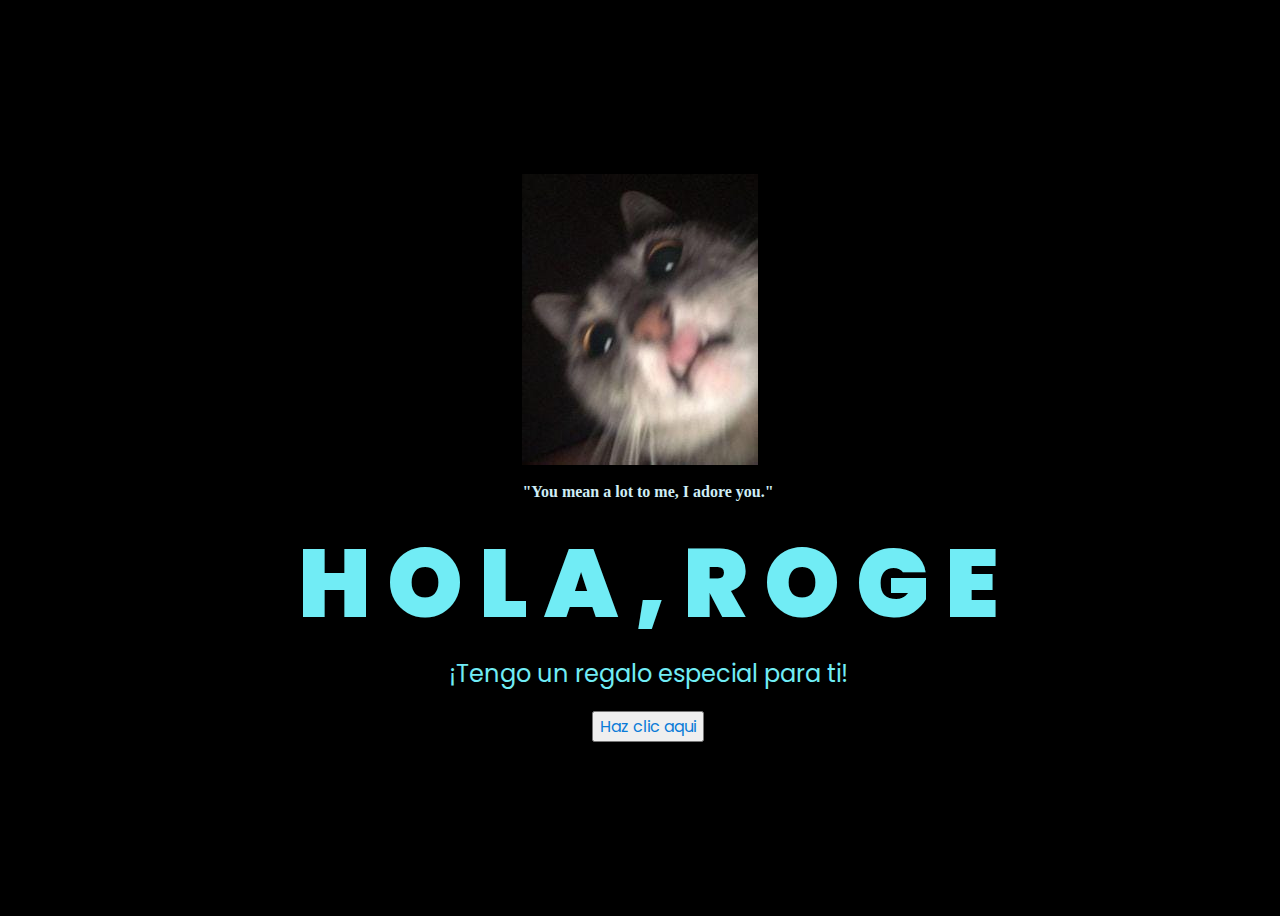
<file: index.html>
<!DOCTYPE html>
<html lang="es">
<head>
    <meta name="author" content="Catherin Zamorategui">
    <meta name="description" content="Portafolio de desarrollo web de Catherin Zamorategui">
    <meta name="keywords" content="HTML, CSS, JavaScript, React">
    <meta name="viewport" content="width=device-width, initial-scale=1">

    <link rel="icon" type="image/x-icon" href="imagenes/icono.png">
    <link href="style.css" rel="stylesheet">
    <link rel="stylesheet" href="imagen/WhatsApp Image 2023-12-17 at 10.48.25 PM.jpeg">

    
    <title>Flowers</title>
</head>
<body>
    <section class="hero align-items-stretch">
        <div class="hero-principal d-flex flex-column justify-content-center align-items-center">
            <img class="hero-imagen" src="imagen/WhatsApp Image 2023-12-17 at 10.48.25 PM.jpeg" alt="gatito">
            <h1>"You mean a lot to me, I adore you."</h1>
    

    </section>
    <div class="greetings">
    <!-- silahkan menambah kata sesuai keinginan dengan <span>text...</span -->
        <span>H</span>
        <span>O</span>
        <span>L</span>
        <span>A</span>
        <span>,</span>
        <span></span>
        <span>R</span>
        <span>O</span>
        <span>G</span>
        <span>E</span>
    </div>
    <div class="description">
        <span>¡Tengo un regalo especial para ti! </span>
    </div>
    <div class="button">
        <button>
            <a href="flor.html">Haz clic aqui</a>
        </button>
        
    </div>
</body>
</html>
</file>
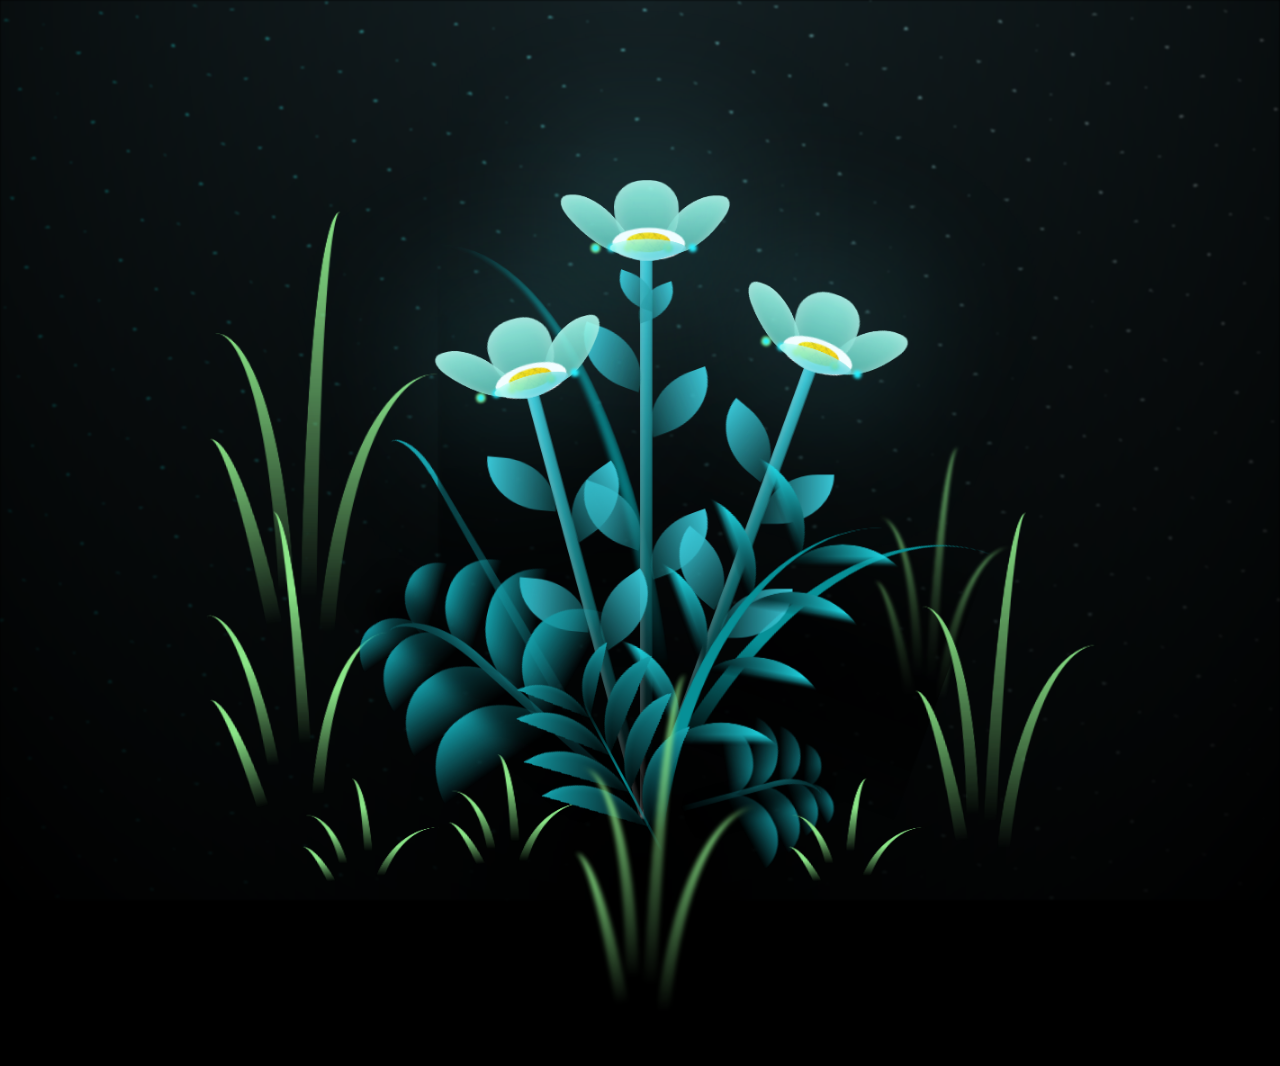
<file: flor.html>
<!DOCTYPE html>
<html lang="es">
<head>
    <meta charset="UTF-8">
    <meta name="viewport" content="width=device-width, initial-scale=1.0">
    <link rel="stylesheet" href="main.css"/>
    <title>flor</title>
</head>
<body class="not-loaded">
    <div class="night"></div>
    <div class="flowers">
      <div class="flower flower--1">
        <div class="flower__leafs flower__leafs--1">
          <div class="flower__leaf flower__leaf--1"></div>
          <div class="flower__leaf flower__leaf--2"></div>
          <div class="flower__leaf flower__leaf--3"></div>
          <div class="flower__leaf flower__leaf--4"></div>
          <div class="flower__white-circle"></div>
  
          <div class="flower__light flower__light--1"></div>
          <div class="flower__light flower__light--2"></div>
          <div class="flower__light flower__light--3"></div>
          <div class="flower__light flower__light--4"></div>
          <div class="flower__light flower__light--5"></div>
          <div class="flower__light flower__light--6"></div>
          <div class="flower__light flower__light--7"></div>
          <div class="flower__light flower__light--8"></div>
  
        </div>
        <div class="flower__line">
          <div class="flower__line__leaf flower__line__leaf--1"></div>
          <div class="flower__line__leaf flower__line__leaf--2"></div>
          <div class="flower__line__leaf flower__line__leaf--3"></div>
          <div class="flower__line__leaf flower__line__leaf--4"></div>
          <div class="flower__line__leaf flower__line__leaf--5"></div>
          <div class="flower__line__leaf flower__line__leaf--6"></div>
        </div>
      </div>
  
      <div class="flower flower--2">
        <div class="flower__leafs flower__leafs--2">
          <div class="flower__leaf flower__leaf--1"></div>
          <div class="flower__leaf flower__leaf--2"></div>
          <div class="flower__leaf flower__leaf--3"></div>
          <div class="flower__leaf flower__leaf--4"></div>
          <div class="flower__white-circle"></div>
  
          <div class="flower__light flower__light--1"></div>
          <div class="flower__light flower__light--2"></div>
          <div class="flower__light flower__light--3"></div>
          <div class="flower__light flower__light--4"></div>
          <div class="flower__light flower__light--5"></div>
          <div class="flower__light flower__light--6"></div>
          <div class="flower__light flower__light--7"></div>
          <div class="flower__light flower__light--8"></div>
  
        </div>
        <div class="flower__line">
          <div class="flower__line__leaf flower__line__leaf--1"></div>
          <div class="flower__line__leaf flower__line__leaf--2"></div>
          <div class="flower__line__leaf flower__line__leaf--3"></div>
          <div class="flower__line__leaf flower__line__leaf--4"></div>
        </div>
      </div>
  
      <div class="flower flower--3">
        <div class="flower__leafs flower__leafs--3">
          <div class="flower__leaf flower__leaf--1"></div>
          <div class="flower__leaf flower__leaf--2"></div>
          <div class="flower__leaf flower__leaf--3"></div>
          <div class="flower__leaf flower__leaf--4"></div>
          <div class="flower__white-circle"></div>
  
          <div class="flower__light flower__light--1"></div>
          <div class="flower__light flower__light--2"></div>
          <div class="flower__light flower__light--3"></div>
          <div class="flower__light flower__light--4"></div>
          <div class="flower__light flower__light--5"></div>
          <div class="flower__light flower__light--6"></div>
          <div class="flower__light flower__light--7"></div>
          <div class="flower__light flower__light--8"></div>
  
        </div>
        <div class="flower__line">
          <div class="flower__line__leaf flower__line__leaf--1"></div>
          <div class="flower__line__leaf flower__line__leaf--2"></div>
          <div class="flower__line__leaf flower__line__leaf--3"></div>
          <div class="flower__line__leaf flower__line__leaf--4"></div>
        </div>
      </div>
  
      <div class="grow-ans" style="--d:1.2s">
        <div class="flower__g-long">
          <div class="flower__g-long__top"></div>
          <div class="flower__g-long__bottom"></div>
        </div>
      </div>
  
      <div class="growing-grass">
        <div class="flower__grass flower__grass--1">
          <div class="flower__grass--top"></div>
          <div class="flower__grass--bottom"></div>
          <div class="flower__grass__leaf flower__grass__leaf--1"></div>
          <div class="flower__grass__leaf flower__grass__leaf--2"></div>
          <div class="flower__grass__leaf flower__grass__leaf--3"></div>
          <div class="flower__grass__leaf flower__grass__leaf--4"></div>
          <div class="flower__grass__leaf flower__grass__leaf--5"></div>
          <div class="flower__grass__leaf flower__grass__leaf--6"></div>
          <div class="flower__grass__leaf flower__grass__leaf--7"></div>
          <div class="flower__grass__leaf flower__grass__leaf--8"></div>
          <div class="flower__grass__overlay"></div>
        </div>
      </div>
  
      <div class="growing-grass">
        <div class="flower__grass flower__grass--2">
          <div class="flower__grass--top"></div>
          <div class="flower__grass--bottom"></div>
          <div class="flower__grass__leaf flower__grass__leaf--1"></div>
          <div class="flower__grass__leaf flower__grass__leaf--2"></div>
          <div class="flower__grass__leaf flower__grass__leaf--3"></div>
          <div class="flower__grass__leaf flower__grass__leaf--4"></div>
          <div class="flower__grass__leaf flower__grass__leaf--5"></div>
          <div class="flower__grass__leaf flower__grass__leaf--6"></div>
          <div class="flower__grass__leaf flower__grass__leaf--7"></div>
          <div class="flower__grass__leaf flower__grass__leaf--8"></div>
          <div class="flower__grass__overlay"></div>
        </div>
      </div>
  
      <div class="grow-ans" style="--d:2.4s">
        <div class="flower__g-right flower__g-right--1">
          <div class="leaf"></div>
        </div>
      </div>
  
      <div class="grow-ans" style="--d:2.8s">
        <div class="flower__g-right flower__g-right--2">
          <div class="leaf"></div>
        </div>
      </div>
  
      <div class="grow-ans" style="--d:2.8s">
        <div class="flower__g-front">
          <div class="flower__g-front__leaf-wrapper flower__g-front__leaf-wrapper--1">
            <div class="flower__g-front__leaf"></div>
          </div>
          <div class="flower__g-front__leaf-wrapper flower__g-front__leaf-wrapper--2">
            <div class="flower__g-front__leaf"></div>
          </div>
          <div class="flower__g-front__leaf-wrapper flower__g-front__leaf-wrapper--3">
            <div class="flower__g-front__leaf"></div>
          </div>
          <div class="flower__g-front__leaf-wrapper flower__g-front__leaf-wrapper--4">
            <div class="flower__g-front__leaf"></div>
          </div>
          <div class="flower__g-front__leaf-wrapper flower__g-front__leaf-wrapper--5">
            <div class="flower__g-front__leaf"></div>
          </div>
          <div class="flower__g-front__leaf-wrapper flower__g-front__leaf-wrapper--6">
            <div class="flower__g-front__leaf"></div>
          </div>
          <div class="flower__g-front__leaf-wrapper flower__g-front__leaf-wrapper--7">
            <div class="flower__g-front__leaf"></div>
          </div>
          <div class="flower__g-front__leaf-wrapper flower__g-front__leaf-wrapper--8">
            <div class="flower__g-front__leaf"></div>
          </div>
          <div class="flower__g-front__line"></div>
        </div>
      </div>
  
      <div class="grow-ans" style="--d:3.2s">
        <div class="flower__g-fr">
          <div class="leaf"></div>
          <div class="flower__g-fr__leaf flower__g-fr__leaf--1"></div>
          <div class="flower__g-fr__leaf flower__g-fr__leaf--2"></div>
          <div class="flower__g-fr__leaf flower__g-fr__leaf--3"></div>
          <div class="flower__g-fr__leaf flower__g-fr__leaf--4"></div>
          <div class="flower__g-fr__leaf flower__g-fr__leaf--5"></div>
          <div class="flower__g-fr__leaf flower__g-fr__leaf--6"></div>
          <div class="flower__g-fr__leaf flower__g-fr__leaf--7"></div>
          <div class="flower__g-fr__leaf flower__g-fr__leaf--8"></div>
        </div>
      </div>
  
      <div class="long-g long-g--0">
        <div class="grow-ans" style="--d:3s">
          <div class="leaf leaf--0"></div>
        </div>
        <div class="grow-ans" style="--d:2.2s">
          <div class="leaf leaf--1"></div>
        </div>
        <div class="grow-ans" style="--d:3.4s">
          <div class="leaf leaf--2"></div>
        </div>
        <div class="grow-ans" style="--d:3.6s">
          <div class="leaf leaf--3"></div>
        </div>
      </div>
  
      <div class="long-g long-g--1">
        <div class="grow-ans" style="--d:3.6s">
          <div class="leaf leaf--0"></div>
        </div>
        <div class="grow-ans" style="--d:3.8s">
          <div class="leaf leaf--1"></div>
        </div>
        <div class="grow-ans" style="--d:4s">
          <div class="leaf leaf--2"></div>
        </div>
        <div class="grow-ans" style="--d:4.2s">
          <div class="leaf leaf--3"></div>
        </div>
      </div>
  
      <div class="long-g long-g--2">
        <div class="grow-ans" style="--d:4s">
          <div class="leaf leaf--0"></div>
        </div>
        <div class="grow-ans" style="--d:4.2s">
          <div class="leaf leaf--1"></div>
        </div>
        <div class="grow-ans" style="--d:4.4s">
          <div class="leaf leaf--2"></div>
        </div>
        <div class="grow-ans" style="--d:4.6s">
          <div class="leaf leaf--3"></div>
        </div>
      </div>
  
      <div class="long-g long-g--3">
        <div class="grow-ans" style="--d:4s">
          <div class="leaf leaf--0"></div>
        </div>
        <div class="grow-ans" style="--d:4.2s">
          <div class="leaf leaf--1"></div>
        </div>
        <div class="grow-ans" style="--d:3s">
          <div class="leaf leaf--2"></div>
        </div>
        <div class="grow-ans" style="--d:3.6s">
          <div class="leaf leaf--3"></div>
        </div>
      </div>
  
      <div class="long-g long-g--4">
        <div class="grow-ans" style="--d:4s">
          <div class="leaf leaf--0"></div>
        </div>
        <div class="grow-ans" style="--d:4.2s">
          <div class="leaf leaf--1"></div>
        </div>
        <div class="grow-ans" style="--d:3s">
          <div class="leaf leaf--2"></div>
        </div>
        <div class="grow-ans" style="--d:3.6s">
          <div class="leaf leaf--3"></div>
        </div>
      </div>
  
      <div class="long-g long-g--5">
        <div class="grow-ans" style="--d:4s">
          <div class="leaf leaf--0"></div>
        </div>
        <div class="grow-ans" style="--d:4.2s">
          <div class="leaf leaf--1"></div>
        </div>
        <div class="grow-ans" style="--d:3s">
          <div class="leaf leaf--2"></div>
        </div>
        <div class="grow-ans" style="--d:3.6s">
          <div class="leaf leaf--3"></div>
        </div>
      </div>
  
      <div class="long-g long-g--6">
        <div class="grow-ans" style="--d:4.2s">
          <div class="leaf leaf--0"></div>
        </div>
        <div class="grow-ans" style="--d:4.4s">
          <div class="leaf leaf--1"></div>
        </div>
        <div class="grow-ans" style="--d:4.6s">
          <div class="leaf leaf--2"></div>
        </div>
        <div class="grow-ans" style="--d:4.8s">
          <div class="leaf leaf--3"></div>
        </div>
      </div>
  
      <div class="long-g long-g--7">
        <div class="grow-ans" style="--d:3s">
          <div class="leaf leaf--0"></div>
        </div>
        <div class="grow-ans" style="--d:3.2s">
          <div class="leaf leaf--1"></div>
        </div>
        <div class="grow-ans" style="--d:3.5s">
          <div class="leaf leaf--2"></div>
        </div>
        <div class="grow-ans" style="--d:3.6s">
          <div class="leaf leaf--3"></div>
        </div>
      </div>
    </div>
  </body>
</file>
<file: style.css>
@import url('https://fonts.googleapis.com/css2?family=Poppins:ital,wght@0,500;1,900&display=swap');
*{
    font-family: 'Poppins',cursive;
}
body{
    color: rgb(113, 236, 245);
    width: 100%;
    height: 100vh;
    display: flex;
    flex-direction: column;
    align-items: center;
    justify-content: center;
    background-color: black;
}
.section{
    display:flex;
    flex-direction: column;
    align-items:center;
    justify-content: center;
}
h1 {
    font-size: 1.0rem;
    font-family: 'Oswald', sans-serif;
  font-family: 'Playfair Display', serif;
  color: #cfedf5;
  }
.greetings{
    font-size: 6rem;
    font-weight: 900;
}
.greetings > span{
    animation: glow 2.5s ease-in-out infinite;
}
@keyframes glow{
    0%, 100%{
        color: #88d0fa;
        text-shadow: 0 0 12px #39c6d6, 0 0 50px #39c6d6, 0 0 100px #39c6d6;
    }
    10%, 90%{
        color: #111;
        text-shadow: none;
    }
}
.greetings > span:nth-child(2){
    animation-delay: .2s ;
}
.greetings > span:nth-child(3){
    animation-delay: .3S ;
}
.greetings > span:nth-child(4){
    animation-delay: .4s;
}
.greetings > span:nth-child(5){
    animation-delay: .5s;
}
.greetings > span:nth-child(6){
    animation-delay: .6s;
}
.greetings > span:nth-child(7){
    animation-delay: .7s;
}
.greetings > span:nth-child(8){
    animation-delay: .8s;
}
.greetings > span:nth-child(9){
    animation-delay: .9s;
}
.greetings > span:nth-child(10){
    animation-delay: .98s;
}
greetings > span:nth-child(11){
    animation-delay: .14s;
}
 




.description{
    font-size: 1.5rem;
    margin-bottom: 20px;
}

.button a{
    text-decoration: none;
    font-size: 1rem;
    color: #0b7cd8;
}

@media screen and (max-width:574px){
    .greetings{
        display: block;
        font-size: 3rem;
        font-weight: 500;
        text-align: center;
    }
    .description{
        font-size: 1rem;
    }
    
    .button a{
        font-size: .5rem;
    }
}
</file>
<file: main.css>
*,
*::after,
*::before {
  padding: 0;
  margin: 0;
  box-sizing: border-box;
}

:root {
  --dark-color: #000000;
}

body {
  display: flex;
  align-items: flex-end;
  justify-content: center;
  min-height: 100vh;
  background-color: var(--dark-color);
  overflow: hidden;
  perspective: 1000px;
}

.night {
  position: fixed;
  left: 50%;
  top: 0;
  transform: translateX(-50%);
  width: 100%;
  height: 100%;
  filter: blur(0.1vmin);
  background-image: radial-gradient(ellipse at top, transparent 0%, var(--dark-color)), radial-gradient(ellipse at bottom, var(--dark-color), rgba(145, 233, 255, 0.2)), repeating-linear-gradient(220deg, rgb(0, 0, 0) 0px, rgb(0, 0, 0) 19px, transparent 19px, transparent 22px), repeating-linear-gradient(189deg, rgb(0, 0, 0) 0px, rgb(0, 0, 0) 19px, transparent 19px, transparent 22px), repeating-linear-gradient(148deg, rgb(0, 0, 0) 0px, rgb(0, 0, 0) 19px, transparent 19px, transparent 22px), linear-gradient(90deg, rgb(0, 255, 250), rgb(240, 240, 240));
}

.flowers {
  position: relative;
  transform: scale(0.9);
}

.flower {
  position: absolute;
  bottom: 10vmin;
  transform-origin: bottom center;
  z-index: 10;
  --fl-speed: 0.8s;
}
.flower--1 {
  -webkit-animation: moving-flower-1 4s linear infinite;
          animation: moving-flower-1 4s linear infinite;
}
.flower--1 .flower__line {
  height: 70vmin;
  -webkit-animation-delay: 0.3s;
          animation-delay: 0.3s;
}
.flower--1 .flower__line__leaf--1 {
  -webkit-animation: blooming-leaf-right var(--fl-speed) 1.6s backwards;
          animation: blooming-leaf-right var(--fl-speed) 1.6s backwards;
}
.flower--1 .flower__line__leaf--2 {
  -webkit-animation: blooming-leaf-right var(--fl-speed) 1.4s backwards;
          animation: blooming-leaf-right var(--fl-speed) 1.4s backwards;
}
.flower--1 .flower__line__leaf--3 {
  -webkit-animation: blooming-leaf-left var(--fl-speed) 1.2s backwards;
          animation: blooming-leaf-left var(--fl-speed) 1.2s backwards;
}
.flower--1 .flower__line__leaf--4 {
  -webkit-animation: blooming-leaf-left var(--fl-speed) 1s backwards;
          animation: blooming-leaf-left var(--fl-speed) 1s backwards;
}
.flower--1 .flower__line__leaf--5 {
  -webkit-animation: blooming-leaf-right var(--fl-speed) 1.8s backwards;
          animation: blooming-leaf-right var(--fl-speed) 1.8s backwards;
}
.flower--1 .flower__line__leaf--6 {
  -webkit-animation: blooming-leaf-left var(--fl-speed) 2s backwards;
          animation: blooming-leaf-left var(--fl-speed) 2s backwards;
}
.flower--2 {
  left: 50%;
  transform: rotate(20deg);
  -webkit-animation: moving-flower-2 4s linear infinite;
          animation: moving-flower-2 4s linear infinite;
}
.flower--2 .flower__line {
  height: 60vmin;
  -webkit-animation-delay: 0.6s;
          animation-delay: 0.6s;
}
.flower--2 .flower__line__leaf--1 {
  -webkit-animation: blooming-leaf-right var(--fl-speed) 1.9s backwards;
          animation: blooming-leaf-right var(--fl-speed) 1.9s backwards;
}
.flower--2 .flower__line__leaf--2 {
  -webkit-animation: blooming-leaf-right var(--fl-speed) 1.7s backwards;
          animation: blooming-leaf-right var(--fl-speed) 1.7s backwards;
}
.flower--2 .flower__line__leaf--3 {
  -webkit-animation: blooming-leaf-left var(--fl-speed) 1.5s backwards;
          animation: blooming-leaf-left var(--fl-speed) 1.5s backwards;
}
.flower--2 .flower__line__leaf--4 {
  -webkit-animation: blooming-leaf-left var(--fl-speed) 1.3s backwards;
          animation: blooming-leaf-left var(--fl-speed) 1.3s backwards;
}
.flower--3 {
  left: 50%;
  transform: rotate(-15deg);
  -webkit-animation: moving-flower-3 4s linear infinite;
          animation: moving-flower-3 4s linear infinite;
}
.flower--3 .flower__line {
  -webkit-animation-delay: 0.9s;
          animation-delay: 0.9s;
}
.flower--3 .flower__line__leaf--1 {
  -webkit-animation: blooming-leaf-right var(--fl-speed) 2.5s backwards;
          animation: blooming-leaf-right var(--fl-speed) 2.5s backwards;
}
.flower--3 .flower__line__leaf--2 {
  -webkit-animation: blooming-leaf-right var(--fl-speed) 2.3s backwards;
          animation: blooming-leaf-right var(--fl-speed) 2.3s backwards;
}
.flower--3 .flower__line__leaf--3 {
  -webkit-animation: blooming-leaf-left var(--fl-speed) 2.1s backwards;
          animation: blooming-leaf-left var(--fl-speed) 2.1s backwards;
}
.flower--3 .flower__line__leaf--4 {
  -webkit-animation: blooming-leaf-left var(--fl-speed) 1.9s backwards;
          animation: blooming-leaf-left var(--fl-speed) 1.9s backwards;
}
.flower__leafs {
  position: relative;
  -webkit-animation: blooming-flower 2s backwards;
          animation: blooming-flower 2s backwards;
}
.flower__leafs--1 {
  -webkit-animation-delay: 1.1s;
          animation-delay: 1.1s;
}
.flower__leafs--2 {
  -webkit-animation-delay: 1.4s;
          animation-delay: 1.4s;
}
.flower__leafs--3 {
  -webkit-animation-delay: 1.7s;
          animation-delay: 1.7s;
}
.flower__leafs::after {
  content: "";
  position: absolute;
  left: 0;
  top: 0;
  transform: translate(-50%, -100%);
  width: 8vmin;
  height: 8vmin;
  background-color: #6bf0ff;
  filter: blur(10vmin);
}
.flower__leaf {
  position: absolute;
  bottom: 0;
  left: 50%;
  width: 8vmin;
  height: 11vmin;
  border-radius: 51% 49% 47% 53%/44% 45% 55% 69%;
  background-color: #a7ffee;
  background-image: linear-gradient(to top, #54b8aa, #a7ffee);
  transform-origin: bottom center;
  opacity: 0.9;
  box-shadow: inset 0 0 2vmin rgba(255, 255, 255, 0.5);
}
.flower__leaf--1 {
  transform: translate(-10%, 1%) rotateY(40deg) rotateX(-50deg);
}
.flower__leaf--2 {
  transform: translate(-50%, -4%) rotateX(40deg);
}
.flower__leaf--3 {
  transform: translate(-90%, 0%) rotateY(45deg) rotateX(50deg);
}
.flower__leaf--4 {
  width: 8vmin;
  height: 8vmin;
  transform-origin: bottom left;
  border-radius: 4vmin 10vmin 4vmin 4vmin;
  transform: translate(0%, 18%) rotateX(70deg) rotate(-43deg);
  background-image: linear-gradient(to top, #39c6d6, #a7ffee);
  z-index: 1;
  opacity: 0.8;
}
.flower__white-circle {
  position: absolute;
  left: -3.5vmin;
  top: -3vmin;
  width: 9vmin;
  height: 4vmin;
  border-radius: 50%;
  background-color: #fff;
}
.flower__white-circle::after {
  content: "";
  position: absolute;
  left: 50%;
  top: 45%;
  transform: translate(-50%, -50%);
  width: 60%;
  height: 60%;
  border-radius: inherit;
  background-image: repeating-linear-gradient(135deg, rgba(0, 0, 0, 0.03) 0px, rgba(0, 0, 0, 0.03) 1px, transparent 1px, transparent 12px), repeating-linear-gradient(45deg, rgba(0, 0, 0, 0.03) 0px, rgba(0, 0, 0, 0.03) 1px, transparent 1px, transparent 12px), repeating-linear-gradient(67.5deg, rgba(0, 0, 0, 0.03) 0px, rgba(0, 0, 0, 0.03) 1px, transparent 1px, transparent 12px), repeating-linear-gradient(135deg, rgba(0, 0, 0, 0.03) 0px, rgba(0, 0, 0, 0.03) 1px, transparent 1px, transparent 12px), repeating-linear-gradient(45deg, rgba(0, 0, 0, 0.03) 0px, rgba(0, 0, 0, 0.03) 1px, transparent 1px, transparent 12px), repeating-linear-gradient(112.5deg, rgba(0, 0, 0, 0.03) 0px, rgba(0, 0, 0, 0.03) 1px, transparent 1px, transparent 12px), repeating-linear-gradient(112.5deg, rgba(0, 0, 0, 0.03) 0px, rgba(0, 0, 0, 0.03) 1px, transparent 1px, transparent 12px), repeating-linear-gradient(45deg, rgba(0, 0, 0, 0.03) 0px, rgba(0, 0, 0, 0.03) 1px, transparent 1px, transparent 12px), repeating-linear-gradient(22.5deg, rgba(0, 0, 0, 0.03) 0px, rgba(0, 0, 0, 0.03) 1px, transparent 1px, transparent 12px), repeating-linear-gradient(45deg, rgba(0, 0, 0, 0.03) 0px, rgba(0, 0, 0, 0.03) 1px, transparent 1px, transparent 12px), repeating-linear-gradient(22.5deg, rgba(0, 0, 0, 0.03) 0px, rgba(0, 0, 0, 0.03) 1px, transparent 1px, transparent 12px), repeating-linear-gradient(135deg, rgba(0, 0, 0, 0.03) 0px, rgba(0, 0, 0, 0.03) 1px, transparent 1px, transparent 12px), repeating-linear-gradient(157.5deg, rgba(0, 0, 0, 0.03) 0px, rgba(0, 0, 0, 0.03) 1px, transparent 1px, transparent 12px), repeating-linear-gradient(67.5deg, rgba(0, 0, 0, 0.03) 0px, rgba(0, 0, 0, 0.03) 1px, transparent 1px, transparent 12px), repeating-linear-gradient(67.5deg, rgba(0, 0, 0, 0.03) 0px, rgba(0, 0, 0, 0.03) 1px, transparent 1px, transparent 12px), linear-gradient(90deg, rgb(255, 235, 18), rgb(255, 206, 0));
}
.flower__line {
  height: 55vmin;
  width: 1.5vmin;
  background-image: linear-gradient(to left, rgba(0, 0, 0, 0.2), transparent, rgba(255, 255, 255, 0.2)), linear-gradient(to top, transparent 10%, #14757a, #39c6d6);
  box-shadow: inset 0 0 2px rgba(0, 0, 0, 0.5);
  -webkit-animation: grow-flower-tree 4s backwards;
          animation: grow-flower-tree 4s backwards;
}
.flower__line__leaf {
  --w: 7vmin;
  --h: calc(var(--w) + 2vmin);
  position: absolute;
  top: 20%;
  left: 90%;
  width: var(--w);
  height: var(--h);
  border-top-right-radius: var(--h);
  border-bottom-left-radius: var(--h);
  background-image: linear-gradient(to top, rgba(20, 117, 122, 0.4), #39c6d6);
}
.flower__line__leaf--1 {
  transform: rotate(70deg) rotateY(30deg);
}
.flower__line__leaf--2 {
  top: 45%;
  transform: rotate(70deg) rotateY(30deg);
}
.flower__line__leaf--3, .flower__line__leaf--4, .flower__line__leaf--6 {
  border-top-right-radius: 0;
  border-bottom-left-radius: 0;
  border-top-left-radius: var(--h);
  border-bottom-right-radius: var(--h);
  left: -460%;
  top: 12%;
  transform: rotate(-70deg) rotateY(30deg);
}
.flower__line__leaf--4 {
  top: 40%;
}
.flower__line__leaf--5 {
  top: 0;
  transform-origin: left;
  transform: rotate(70deg) rotateY(30deg) scale(0.6);
}
.flower__line__leaf--6 {
  top: -2%;
  left: -450%;
  transform-origin: right;
  transform: rotate(-70deg) rotateY(30deg) scale(0.6);
}
.flower__light {
  position: absolute;
  bottom: 0vmin;
  width: 1vmin;
  height: 1vmin;
  background-color: rgb(255, 251, 0);
  border-radius: 50%;
  filter: blur(0.2vmin);
  -webkit-animation: light-ans 4s linear infinite backwards;
          animation: light-ans 4s linear infinite backwards;
}
.flower__light:nth-child(odd) {
  background-color: #23f0ff;
}
.flower__light--1 {
  left: -2vmin;
  -webkit-animation-delay: 1s;
          animation-delay: 1s;
}
.flower__light--2 {
  left: 3vmin;
  -webkit-animation-delay: 0.5s;
          animation-delay: 0.5s;
}
.flower__light--3 {
  left: -6vmin;
  -webkit-animation-delay: 0.3s;
          animation-delay: 0.3s;
}
.flower__light--4 {
  left: 6vmin;
  -webkit-animation-delay: 0.9s;
          animation-delay: 0.9s;
}
.flower__light--5 {
  left: -1vmin;
  -webkit-animation-delay: 1.5s;
          animation-delay: 1.5s;
}
.flower__light--6 {
  left: -4vmin;
  -webkit-animation-delay: 3s;
          animation-delay: 3s;
}
.flower__light--7 {
  left: 3vmin;
  -webkit-animation-delay: 2s;
          animation-delay: 2s;
}
.flower__light--8 {
  left: -6vmin;
  -webkit-animation-delay: 3.5s;
          animation-delay: 3.5s;
}
.flower__grass {
  --c: #159faa;
  --line-w: 1.5vmin;
  position: absolute;
  bottom: 12vmin;
  left: -7vmin;
  display: flex;
  flex-direction: column;
  align-items: flex-end;
  z-index: 20;
  transform-origin: bottom center;
  transform: rotate(-48deg) rotateY(40deg);
}
.flower__grass--1 {
  -webkit-animation: moving-grass 2s linear infinite;
          animation: moving-grass 2s linear infinite;
}
.flower__grass--2 {
  left: 2vmin;
  bottom: 10vmin;
  transform: scale(0.5) rotate(75deg) rotateX(10deg) rotateY(-200deg);
  opacity: 0.8;
  z-index: 0;
  -webkit-animation: moving-grass--2 1.5s linear infinite;
          animation: moving-grass--2 1.5s linear infinite;
}
.flower__grass--top {
  width: 7vmin;
  height: 10vmin;
  border-top-right-radius: 100%;
  border-right: var(--line-w) solid var(--c);
  transform-origin: bottom center;
  transform: rotate(-2deg);
}
.flower__grass--bottom {
  margin-top: -2px;
  width: var(--line-w);
  height: 25vmin;
  background-image: linear-gradient(to top, transparent, var(--c));
}
.flower__grass__leaf {
  --size: 10vmin;
  position: absolute;
  width: calc(var(--size) * 2.1);
  height: var(--size);
  border-top-left-radius: var(--size);
  border-top-right-radius: var(--size);
  background-image: linear-gradient(to top, transparent, transparent 30%, var(--c));
  z-index: 100;
}
.flower__grass__leaf--1 {
  top: -6%;
  left: 30%;
  --size: 6vmin;
  transform: rotate(-20deg);
  -webkit-animation: growing-grass-ans--1 2s 2.6s backwards;
          animation: growing-grass-ans--1 2s 2.6s backwards;
}
@-webkit-keyframes growing-grass-ans--1 {
  0% {
    transform-origin: bottom left;
    transform: rotate(-20deg) scale(0);
  }
}
@keyframes growing-grass-ans--1 {
  0% {
    transform-origin: bottom left;
    transform: rotate(-20deg) scale(0);
  }
}
.flower__grass__leaf--2 {
  top: -5%;
  left: -110%;
  --size: 6vmin;
  transform: rotate(10deg);
  -webkit-animation: growing-grass-ans--2 2s 2.4s linear backwards;
          animation: growing-grass-ans--2 2s 2.4s linear backwards;
}
@-webkit-keyframes growing-grass-ans--2 {
  0% {
    transform-origin: bottom right;
    transform: rotate(10deg) scale(0);
  }
}
@keyframes growing-grass-ans--2 {
  0% {
    transform-origin: bottom right;
    transform: rotate(10deg) scale(0);
  }
}
.flower__grass__leaf--3 {
  top: 5%;
  left: 60%;
  --size: 8vmin;
  transform: rotate(-18deg) rotateX(-20deg);
  -webkit-animation: growing-grass-ans--3 2s 2.2s linear backwards;
          animation: growing-grass-ans--3 2s 2.2s linear backwards;
}
@-webkit-keyframes growing-grass-ans--3 {
  0% {
    transform-origin: bottom left;
    transform: rotate(-18deg) rotateX(-20deg) scale(0);
  }
}
@keyframes growing-grass-ans--3 {
  0% {
    transform-origin: bottom left;
    transform: rotate(-18deg) rotateX(-20deg) scale(0);
  }
}
.flower__grass__leaf--4 {
  top: 6%;
  left: -135%;
  --size: 8vmin;
  transform: rotate(2deg);
  -webkit-animation: growing-grass-ans--4 2s 2s linear backwards;
          animation: growing-grass-ans--4 2s 2s linear backwards;
}
@-webkit-keyframes growing-grass-ans--4 {
  0% {
    transform-origin: bottom right;
    transform: rotate(2deg) scale(0);
  }
}
@keyframes growing-grass-ans--4 {
  0% {
    transform-origin: bottom right;
    transform: rotate(2deg) scale(0);
  }
}
.flower__grass__leaf--5 {
  top: 20%;
  left: 60%;
  --size: 10vmin;
  transform: rotate(-24deg) rotateX(-20deg);
  -webkit-animation: growing-grass-ans--5 2s 1.8s linear backwards;
          animation: growing-grass-ans--5 2s 1.8s linear backwards;
}
@-webkit-keyframes growing-grass-ans--5 {
  0% {
    transform-origin: bottom left;
    transform: rotate(-24deg) rotateX(-20deg) scale(0);
  }
}
@keyframes growing-grass-ans--5 {
  0% {
    transform-origin: bottom left;
    transform: rotate(-24deg) rotateX(-20deg) scale(0);
  }
}
.flower__grass__leaf--6 {
  top: 22%;
  left: -180%;
  --size: 10vmin;
  transform: rotate(10deg);
  -webkit-animation: growing-grass-ans--6 2s 1.6s linear backwards;
          animation: growing-grass-ans--6 2s 1.6s linear backwards;
}
@-webkit-keyframes growing-grass-ans--6 {
  0% {
    transform-origin: bottom right;
    transform: rotate(10deg) scale(0);
  }
}
@keyframes growing-grass-ans--6 {
  0% {
    transform-origin: bottom right;
    transform: rotate(10deg) scale(0);
  }
}
.flower__grass__leaf--7 {
  top: 39%;
  left: 70%;
  --size: 10vmin;
  transform: rotate(-10deg);
  -webkit-animation: growing-grass-ans--7 2s 1.4s linear backwards;
          animation: growing-grass-ans--7 2s 1.4s linear backwards;
}
@-webkit-keyframes growing-grass-ans--7 {
  0% {
    transform-origin: bottom left;
    transform: rotate(-10deg) scale(0);
  }
}
@keyframes growing-grass-ans--7 {
  0% {
    transform-origin: bottom left;
    transform: rotate(-10deg) scale(0);
  }
}
.flower__grass__leaf--8 {
  top: 40%;
  left: -215%;
  --size: 11vmin;
  transform: rotate(10deg);
  -webkit-animation: growing-grass-ans--8 2s 1.2s linear backwards;
          animation: growing-grass-ans--8 2s 1.2s linear backwards;
}
@-webkit-keyframes growing-grass-ans--8 {
  0% {
    transform-origin: bottom right;
    transform: rotate(10deg) scale(0);
  }
}
@keyframes growing-grass-ans--8 {
  0% {
    transform-origin: bottom right;
    transform: rotate(10deg) scale(0);
  }
}
.flower__grass__overlay {
  position: absolute;
  top: -10%;
  right: 0%;
  width: 100%;
  height: 100%;
  background-color: rgba(0, 0, 0, 0.6);
  filter: blur(1.5vmin);
  z-index: 100;
}
.flower__g-long {
  --w: 2vmin;
  --h: 6vmin;
  --c: #159faa;
  position: absolute;
  bottom: 10vmin;
  left: -3vmin;
  transform-origin: bottom center;
  transform: rotate(-30deg) rotateY(-20deg);
  display: flex;
  flex-direction: column;
  align-items: flex-end;
  -webkit-animation: flower-g-long-ans 3s linear infinite;
          animation: flower-g-long-ans 3s linear infinite;
}
@-webkit-keyframes flower-g-long-ans {
  0%, 100% {
    transform: rotate(-30deg) rotateY(-20deg);
  }
  50% {
    transform: rotate(-32deg) rotateY(-20deg);
  }
}
@keyframes flower-g-long-ans {
  0%, 100% {
    transform: rotate(-30deg) rotateY(-20deg);
  }
  50% {
    transform: rotate(-32deg) rotateY(-20deg);
  }
}
.flower__g-long__top {
  top: calc(var(--h) * -1);
  width: calc(var(--w) + 1vmin);
  height: var(--h);
  border-top-right-radius: 100%;
  border-right: 0.7vmin solid var(--c);
  transform: translate(-0.7vmin, 1vmin);
}
.flower__g-long__bottom {
  width: var(--w);
  height: 50vmin;
  transform-origin: bottom center;
  background-image: linear-gradient(to top, transparent 30%, var(--c));
  box-shadow: inset 0 0 2px rgba(0, 0, 0, 0.5);
  -webkit-clip-path: polygon(35% 0, 65% 1%, 100% 100%, 0% 100%);
          clip-path: polygon(35% 0, 65% 1%, 100% 100%, 0% 100%);
}
.flower__g-right {
  position: absolute;
  bottom: 6vmin;
  left: -2vmin;
  transform-origin: bottom left;
  transform: rotate(20deg);
}
.flower__g-right .leaf {
  width: 30vmin;
  height: 50vmin;
  border-top-left-radius: 100%;
  border-left: 2vmin solid #079097;
  background-image: linear-gradient(to bottom, transparent, var(--dark-color) 60%);
  -webkit-mask-image: linear-gradient(to top, transparent 30%, #079097 60%);
}
.flower__g-right--1 {
  -webkit-animation: flower-g-right-ans 2.5s linear infinite;
          animation: flower-g-right-ans 2.5s linear infinite;
}
.flower__g-right--2 {
  left: 5vmin;
  transform: rotateY(-180deg);
  -webkit-animation: flower-g-right-ans--2 3s linear infinite;
          animation: flower-g-right-ans--2 3s linear infinite;
}
.flower__g-right--2 .leaf {
  height: 75vmin;
  filter: blur(0.3vmin);
  opacity: 0.8;
}
@-webkit-keyframes flower-g-right-ans {
  0%, 100% {
    transform: rotate(20deg);
  }
  50% {
    transform: rotate(24deg) rotateX(-20deg);
  }
}
@keyframes flower-g-right-ans {
  0%, 100% {
    transform: rotate(20deg);
  }
  50% {
    transform: rotate(24deg) rotateX(-20deg);
  }
}
@-webkit-keyframes flower-g-right-ans--2 {
  0%, 100% {
    transform: rotateY(-180deg) rotate(0deg) rotateX(-20deg);
  }
  50% {
    transform: rotateY(-180deg) rotate(6deg) rotateX(-20deg);
  }
}
@keyframes flower-g-right-ans--2 {
  0%, 100% {
    transform: rotateY(-180deg) rotate(0deg) rotateX(-20deg);
  }
  50% {
    transform: rotateY(-180deg) rotate(6deg) rotateX(-20deg);
  }
}
.flower__g-front {
  position: absolute;
  bottom: 6vmin;
  left: 2.5vmin;
  z-index: 100;
  transform-origin: bottom center;
  transform: rotate(-28deg) rotateY(30deg) scale(1.04);
  -webkit-animation: flower__g-front-ans 2s linear infinite;
          animation: flower__g-front-ans 2s linear infinite;
}
@-webkit-keyframes flower__g-front-ans {
  0%, 100% {
    transform: rotate(-28deg) rotateY(30deg) scale(1.04);
  }
  50% {
    transform: rotate(-35deg) rotateY(40deg) scale(1.04);
  }
}
@keyframes flower__g-front-ans {
  0%, 100% {
    transform: rotate(-28deg) rotateY(30deg) scale(1.04);
  }
  50% {
    transform: rotate(-35deg) rotateY(40deg) scale(1.04);
  }
}
.flower__g-front__line {
  width: 0.3vmin;
  height: 20vmin;
  background-image: linear-gradient(to top, transparent, #079097, transparent 100%);
  position: relative;
}
.flower__g-front__leaf-wrapper {
  position: absolute;
  top: 0;
  left: 0;
  transform-origin: bottom left;
  transform: rotate(10deg);
}
.flower__g-front__leaf-wrapper:nth-child(even) {
  left: 0vmin;
  transform: rotateY(-180deg) rotate(5deg);
  -webkit-animation: flower__g-front__leaf-left-ans 1s ease-in backwards;
          animation: flower__g-front__leaf-left-ans 1s ease-in backwards;
}
.flower__g-front__leaf-wrapper:nth-child(odd) {
  -webkit-animation: flower__g-front__leaf-ans 1s ease-in backwards;
          animation: flower__g-front__leaf-ans 1s ease-in backwards;
}
.flower__g-front__leaf-wrapper--1 {
  top: -8vmin;
  transform: scale(0.7);
  -webkit-animation: flower__g-front__leaf-ans 1s 5.5s ease-in backwards !important;
          animation: flower__g-front__leaf-ans 1s 5.5s ease-in backwards !important;
}
.flower__g-front__leaf-wrapper--2 {
  top: -8vmin;
  transform: rotateY(-180deg) scale(0.7) !important;
  -webkit-animation: flower__g-front__leaf-left-ans-2 1s 4.6s ease-in backwards !important;
          animation: flower__g-front__leaf-left-ans-2 1s 4.6s ease-in backwards !important;
}
.flower__g-front__leaf-wrapper--3 {
  top: -3vmin;
  -webkit-animation: flower__g-front__leaf-ans 1s 4.6s ease-in backwards;
          animation: flower__g-front__leaf-ans 1s 4.6s ease-in backwards;
}
.flower__g-front__leaf-wrapper--4 {
  top: -3vmin;
  transform: rotateY(-180deg) scale(0.9) !important;
  -webkit-animation: flower__g-front__leaf-left-ans-2 1s 4.6s ease-in backwards !important;
          animation: flower__g-front__leaf-left-ans-2 1s 4.6s ease-in backwards !important;
}
@-webkit-keyframes flower__g-front__leaf-left-ans-2 {
  0% {
    transform: rotateY(-180deg) scale(0);
  }
}
@keyframes flower__g-front__leaf-left-ans-2 {
  0% {
    transform: rotateY(-180deg) scale(0);
  }
}
.flower__g-front__leaf-wrapper--5, .flower__g-front__leaf-wrapper--6 {
  top: 2vmin;
}
.flower__g-front__leaf-wrapper--7, .flower__g-front__leaf-wrapper--8 {
  top: 6.5vmin;
}
.flower__g-front__leaf-wrapper--2 {
  -webkit-animation-delay: 5.2s !important;
          animation-delay: 5.2s !important;
}
.flower__g-front__leaf-wrapper--3 {
  -webkit-animation-delay: 4.9s !important;
          animation-delay: 4.9s !important;
}
.flower__g-front__leaf-wrapper--5 {
  -webkit-animation-delay: 4.3s !important;
          animation-delay: 4.3s !important;
}
.flower__g-front__leaf-wrapper--6 {
  -webkit-animation-delay: 4.1s !important;
          animation-delay: 4.1s !important;
}
.flower__g-front__leaf-wrapper--7 {
  -webkit-animation-delay: 3.8s !important;
          animation-delay: 3.8s !important;
}
.flower__g-front__leaf-wrapper--8 {
  -webkit-animation-delay: 3.5s !important;
          animation-delay: 3.5s !important;
}
@-webkit-keyframes flower__g-front__leaf-ans {
  0% {
    transform: rotate(10deg) scale(0);
  }
}
@keyframes flower__g-front__leaf-ans {
  0% {
    transform: rotate(10deg) scale(0);
  }
}
@-webkit-keyframes flower__g-front__leaf-left-ans {
  0% {
    transform: rotateY(-180deg) rotate(5deg) scale(0);
  }
}
@keyframes flower__g-front__leaf-left-ans {
  0% {
    transform: rotateY(-180deg) rotate(5deg) scale(0);
  }
}
.flower__g-front__leaf {
  width: 10vmin;
  height: 10vmin;
  border-radius: 100% 0% 0% 100%/100% 100% 0% 0%;
  box-shadow: inset 0 2px 1vmin hsla(184deg, 97%, 58%, 0.2);
  background-image: linear-gradient(to bottom left, transparent, var(--dark-color)), linear-gradient(to bottom right, #159faa 50%, transparent 50%, transparent);
  -webkit-mask-image: linear-gradient(to bottom right, #159faa 50%, transparent 50%, transparent);
  mask-image: linear-gradient(to bottom right, #159faa 50%, transparent 50%, transparent);
}
.flower__g-fr {
  position: absolute;
  bottom: -4vmin;
  left: vmin;
  transform-origin: bottom left;
  z-index: 10;
  -webkit-animation: flower__g-fr-ans 2s linear infinite;
          animation: flower__g-fr-ans 2s linear infinite;
}
@-webkit-keyframes flower__g-fr-ans {
  0%, 100% {
    transform: rotate(2deg);
  }
  50% {
    transform: rotate(4deg);
  }
}
@keyframes flower__g-fr-ans {
  0%, 100% {
    transform: rotate(2deg);
  }
  50% {
    transform: rotate(4deg);
  }
}
.flower__g-fr .leaf {
  width: 30vmin;
  height: 50vmin;
  border-top-left-radius: 100%;
  border-left: 2vmin solid #079097;
  -webkit-mask-image: linear-gradient(to top, transparent 25%, #079097 50%);
  position: relative;
  z-index: 1;
}
.flower__g-fr__leaf {
  position: absolute;
  top: 0;
  left: 0;
  width: 10vmin;
  height: 10vmin;
  border-radius: 100% 0% 0% 100%/100% 100% 0% 0%;
  box-shadow: inset 0 2px 1vmin hsla(184deg, 97%, 58%, 0.2);
  background-image: linear-gradient(to bottom left, transparent, var(--dark-color) 98%), linear-gradient(to bottom right, #23f0ff 45%, transparent 50%, transparent);
  -webkit-mask-image: linear-gradient(135deg, #159faa 40%, transparent 50%, transparent);
}
.flower__g-fr__leaf--1 {
  left: 20vmin;
  transform: rotate(45deg);
  -webkit-animation: flower__g-fr-leaft-ans-1 0.5s 5.2s linear backwards;
          animation: flower__g-fr-leaft-ans-1 0.5s 5.2s linear backwards;
}
@-webkit-keyframes flower__g-fr-leaft-ans-1 {
  0% {
    transform-origin: left;
    transform: rotate(45deg) scale(0);
  }
}
@keyframes flower__g-fr-leaft-ans-1 {
  0% {
    transform-origin: left;
    transform: rotate(45deg) scale(0);
  }
}
.flower__g-fr__leaf--2 {
  left: 12vmin;
  top: -7vmin;
  transform: rotate(25deg) rotateY(-180deg);
  -webkit-animation: flower__g-fr-leaft-ans-6 0.5s 5s linear backwards;
          animation: flower__g-fr-leaft-ans-6 0.5s 5s linear backwards;
}
.flower__g-fr__leaf--3 {
  left: 15vmin;
  top: 6vmin;
  transform: rotate(55deg);
  -webkit-animation: flower__g-fr-leaft-ans-5 0.5s 4.8s linear backwards;
          animation: flower__g-fr-leaft-ans-5 0.5s 4.8s linear backwards;
}
.flower__g-fr__leaf--4 {
  left: 6vmin;
  top: -2vmin;
  transform: rotate(25deg) rotateY(-180deg);
  -webkit-animation: flower__g-fr-leaft-ans-6 0.5s 4.6s linear backwards;
          animation: flower__g-fr-leaft-ans-6 0.5s 4.6s linear backwards;
}
.flower__g-fr__leaf--5 {
  left: 10vmin;
  top: 14vmin;
  transform: rotate(55deg);
  -webkit-animation: flower__g-fr-leaft-ans-5 0.5s 4.4s linear backwards;
          animation: flower__g-fr-leaft-ans-5 0.5s 4.4s linear backwards;
}
@-webkit-keyframes flower__g-fr-leaft-ans-5 {
  0% {
    transform-origin: left;
    transform: rotate(55deg) scale(0);
  }
}
@keyframes flower__g-fr-leaft-ans-5 {
  0% {
    transform-origin: left;
    transform: rotate(55deg) scale(0);
  }
}
.flower__g-fr__leaf--6 {
  left: 0vmin;
  top: 6vmin;
  transform: rotate(25deg) rotateY(-180deg);
  -webkit-animation: flower__g-fr-leaft-ans-6 0.5s 4.2s linear backwards;
          animation: flower__g-fr-leaft-ans-6 0.5s 4.2s linear backwards;
}
@-webkit-keyframes flower__g-fr-leaft-ans-6 {
  0% {
    transform-origin: right;
    transform: rotate(25deg) rotateY(-180deg) scale(0);
  }
}
@keyframes flower__g-fr-leaft-ans-6 {
  0% {
    transform-origin: right;
    transform: rotate(25deg) rotateY(-180deg) scale(0);
  }
}
.flower__g-fr__leaf--7 {
  left: 5vmin;
  top: 22vmin;
  transform: rotate(45deg);
  -webkit-animation: flower__g-fr-leaft-ans-7 0.5s 4s linear backwards;
          animation: flower__g-fr-leaft-ans-7 0.5s 4s linear backwards;
}
@-webkit-keyframes flower__g-fr-leaft-ans-7 {
  0% {
    transform-origin: left;
    transform: rotate(45deg) scale(0);
  }
}
@keyframes flower__g-fr-leaft-ans-7 {
  0% {
    transform-origin: left;
    transform: rotate(45deg) scale(0);
  }
}
.flower__g-fr__leaf--8 {
  left: -4vmin;
  top: 15vmin;
  transform: rotate(15deg) rotateY(-180deg);
  -webkit-animation: flower__g-fr-leaft-ans-8 0.5s 3.8s linear backwards;
          animation: flower__g-fr-leaft-ans-8 0.5s 3.8s linear backwards;
}
@-webkit-keyframes flower__g-fr-leaft-ans-8 {
  0% {
    transform-origin: right;
    transform: rotate(15deg) rotateY(-180deg) scale(0);
  }
}
@keyframes flower__g-fr-leaft-ans-8 {
  0% {
    transform-origin: right;
    transform: rotate(15deg) rotateY(-180deg) scale(0);
  }
}

.long-g {
  position: absolute;
  bottom: 25vmin;
  left: -42vmin;
  transform-origin: bottom left;
}
.long-g--1 {
  bottom: 0vmin;
  transform: scale(0.8) rotate(-5deg);
}
.long-g--1 .leaf {
  -webkit-mask-image: linear-gradient(to top, transparent 40%, #079097 80%) !important;
}
.long-g--1 .leaf--1 {
  --w: 5vmin;
  --h: 60vmin;
  left: -2vmin;
  transform: rotate(3deg) rotateY(-180deg);
}
.long-g--2, .long-g--3 {
  bottom: -3vmin;
  left: -35vmin;
  transform-origin: center;
  transform: scale(0.6) rotateX(60deg);
}
.long-g--2 .leaf, .long-g--3 .leaf {
  -webkit-mask-image: linear-gradient(to top, transparent 50%, #079097 80%) !important;
}
.long-g--2 .leaf--1, .long-g--3 .leaf--1 {
  left: -1vmin;
  transform: rotateY(-180deg);
}
.long-g--3 {
  left: -17vmin;
  bottom: 0vmin;
}
.long-g--3 .leaf {
  -webkit-mask-image: linear-gradient(to top, transparent 40%, #079097 80%) !important;
}
.long-g--4 {
  left: 25vmin;
  bottom: -3vmin;
  transform-origin: center;
  transform: scale(0.6) rotateX(60deg);
}
.long-g--4 .leaf {
  -webkit-mask-image: linear-gradient(to top, transparent 50%, #079097 80%) !important;
}
.long-g--5 {
  left: 42vmin;
  bottom: 0vmin;
  transform: scale(0.8) rotate(2deg);
}
.long-g--6 {
  left: 0vmin;
  bottom: -20vmin;
  z-index: 100;
  filter: blur(0.3vmin);
  transform: scale(0.8) rotate(2deg);
}
.long-g--7 {
  left: 35vmin;
  bottom: 20vmin;
  z-index: -1;
  filter: blur(0.3vmin);
  transform: scale(0.6) rotate(2deg);
  opacity: 0.7;
}
.long-g .leaf {
  --w: 15vmin;
  --h: 40vmin;
  --c: #8be688;
  position: absolute;
  bottom: 0;
  width: var(--w);
  height: var(--h);
  border-top-left-radius: 100%;
  border-left: 2vmin solid var(--c);
  -webkit-mask-image: linear-gradient(to top, transparent 20%, var(--dark-color));
  transform-origin: bottom center;
}
.long-g .leaf--0 {
  left: 2vmin;
  -webkit-animation: leaf-ans-1 4s linear infinite;
          animation: leaf-ans-1 4s linear infinite;
}
.long-g .leaf--1 {
  --w: 5vmin;
  --h: 60vmin;
  -webkit-animation: leaf-ans-1 4s linear infinite;
          animation: leaf-ans-1 4s linear infinite;
}
.long-g .leaf--2 {
  --w: 10vmin;
  --h: 40vmin;
  left: -0.5vmin;
  bottom: 5vmin;
  transform-origin: bottom left;
  transform: rotateY(-180deg);
  -webkit-animation: leaf-ans-2 3s linear infinite;
          animation: leaf-ans-2 3s linear infinite;
}
.long-g .leaf--3 {
  --w: 5vmin;
  --h: 30vmin;
  left: -1vmin;
  bottom: 3.2vmin;
  transform-origin: bottom left;
  transform: rotate(-10deg) rotateY(-180deg);
  -webkit-animation: leaf-ans-3 3s linear infinite;
          animation: leaf-ans-3 3s linear infinite;
}

@-webkit-keyframes leaf-ans-1 {
  0%, 100% {
    transform: rotate(-5deg) scale(1);
  }
  50% {
    transform: rotate(5deg) scale(1.1);
  }
}

@keyframes leaf-ans-1 {
  0%, 100% {
    transform: rotate(-5deg) scale(1);
  }
  50% {
    transform: rotate(5deg) scale(1.1);
  }
}
@-webkit-keyframes leaf-ans-2 {
  0%, 100% {
    transform: rotateY(-180deg) rotate(5deg);
  }
  50% {
    transform: rotateY(-180deg) rotate(0deg) scale(1.1);
  }
}
@keyframes leaf-ans-2 {
  0%, 100% {
    transform: rotateY(-180deg) rotate(5deg);
  }
  50% {
    transform: rotateY(-180deg) rotate(0deg) scale(1.1);
  }
}
@-webkit-keyframes leaf-ans-3 {
  0%, 100% {
    transform: rotate(-10deg) rotateY(-180deg);
  }
  50% {
    transform: rotate(-20deg) rotateY(-180deg);
  }
}
@keyframes leaf-ans-3 {
  0%, 100% {
    transform: rotate(-10deg) rotateY(-180deg);
  }
  50% {
    transform: rotate(-20deg) rotateY(-180deg);
  }
}
.grow-ans {
  -webkit-animation: grow-ans 2s var(--d) backwards;
          animation: grow-ans 2s var(--d) backwards;
}

@-webkit-keyframes grow-ans {
  0% {
    transform: scale(0);
    opacity: 0;
  }
}

@keyframes grow-ans {
  0% {
    transform: scale(0);
    opacity: 0;
  }
}
@-webkit-keyframes light-ans {
  0% {
    opacity: 0;
    transform: translateY(0vmin);
  }
  25% {
    opacity: 1;
    transform: translateY(-5vmin) translateX(-2vmin);
  }
  50% {
    opacity: 1;
    transform: translateY(-15vmin) translateX(2vmin);
    filter: blur(0.2vmin);
  }
  75% {
    transform: translateY(-20vmin) translateX(-2vmin);
    filter: blur(0.2vmin);
  }
  100% {
    transform: translateY(-30vmin);
    opacity: 0;
    filter: blur(1vmin);
  }
}
@keyframes light-ans {
  0% {
    opacity: 0;
    transform: translateY(0vmin);
  }
  25% {
    opacity: 1;
    transform: translateY(-5vmin) translateX(-2vmin);
  }
  50% {
    opacity: 1;
    transform: translateY(-15vmin) translateX(2vmin);
    filter: blur(0.2vmin);
  }
  75% {
    transform: translateY(-20vmin) translateX(-2vmin);
    filter: blur(0.2vmin);
  }
  100% {
    transform: translateY(-30vmin);
    opacity: 0;
    filter: blur(1vmin);
  }
}
@-webkit-keyframes moving-flower-1 {
  0%, 100% {
    transform: rotate(2deg);
  }
  50% {
    transform: rotate(-2deg);
  }
}
@keyframes moving-flower-1 {
  0%, 100% {
    transform: rotate(2deg);
  }
  50% {
    transform: rotate(-2deg);
  }
}
@-webkit-keyframes moving-flower-2 {
  0%, 100% {
    transform: rotate(18deg);
  }
  50% {
    transform: rotate(14deg);
  }
}
@keyframes moving-flower-2 {
  0%, 100% {
    transform: rotate(18deg);
  }
  50% {
    transform: rotate(14deg);
  }
}
@-webkit-keyframes moving-flower-3 {
  0%, 100% {
    transform: rotate(-18deg);
  }
  50% {
    transform: rotate(-20deg) rotateY(-10deg);
  }
}
@keyframes moving-flower-3 {
  0%, 100% {
    transform: rotate(-18deg);
  }
  50% {
    transform: rotate(-20deg) rotateY(-10deg);
  }
}
@-webkit-keyframes blooming-leaf-right {
  0% {
    transform-origin: left;
    transform: rotate(70deg) rotateY(30deg) scale(0);
  }
}
@keyframes blooming-leaf-right {
  0% {
    transform-origin: left;
    transform: rotate(70deg) rotateY(30deg) scale(0);
  }
}
@-webkit-keyframes blooming-leaf-left {
  0% {
    transform-origin: right;
    transform: rotate(-70deg) rotateY(30deg) scale(0);
  }
}
@keyframes blooming-leaf-left {
  0% {
    transform-origin: right;
    transform: rotate(-70deg) rotateY(30deg) scale(0);
  }
}
@-webkit-keyframes grow-flower-tree {
  0% {
    height: 0;
    border-radius: 1vmin;
  }
}
@keyframes grow-flower-tree {
  0% {
    height: 0;
    border-radius: 1vmin;
  }
}
@-webkit-keyframes blooming-flower {
  0% {
    transform: scale(0);
  }
}
@keyframes blooming-flower {
  0% {
    transform: scale(0);
  }
}
@-webkit-keyframes moving-grass {
  0%, 100% {
    transform: rotate(-48deg) rotateY(40deg);
  }
  50% {
    transform: rotate(-50deg) rotateY(40deg);
  }
}
@keyframes moving-grass {
  0%, 100% {
    transform: rotate(-48deg) rotateY(40deg);
  }
  50% {
    transform: rotate(-50deg) rotateY(40deg);
  }
}
@-webkit-keyframes moving-grass--2 {
  0%, 100% {
    transform: scale(0.5) rotate(75deg) rotateX(10deg) rotateY(-200deg);
  }
  50% {
    transform: scale(0.5) rotate(79deg) rotateX(10deg) rotateY(-200deg);
  }
}
@keyframes moving-grass--2 {
  0%, 100% {
    transform: scale(0.5) rotate(75deg) rotateX(10deg) rotateY(-200deg);
  }
  50% {
    transform: scale(0.5) rotate(79deg) rotateX(10deg) rotateY(-200deg);
  }
}
.growing-grass {
  -webkit-animation: growing-grass-ans 1s 2s backwards;
          animation: growing-grass-ans 1s 2s backwards;
}

@-webkit-keyframes growing-grass-ans {
  0% {
    transform: scale(0);
  }
}

@keyframes growing-grass-ans {
  0% {
    transform: scale(0);
  }
}
.container * {
  -webkit-animation-play-state: paused !important;
          animation-play-state: paused !important;
}/*# sourceMappingURL=main.css.map */
</file>
